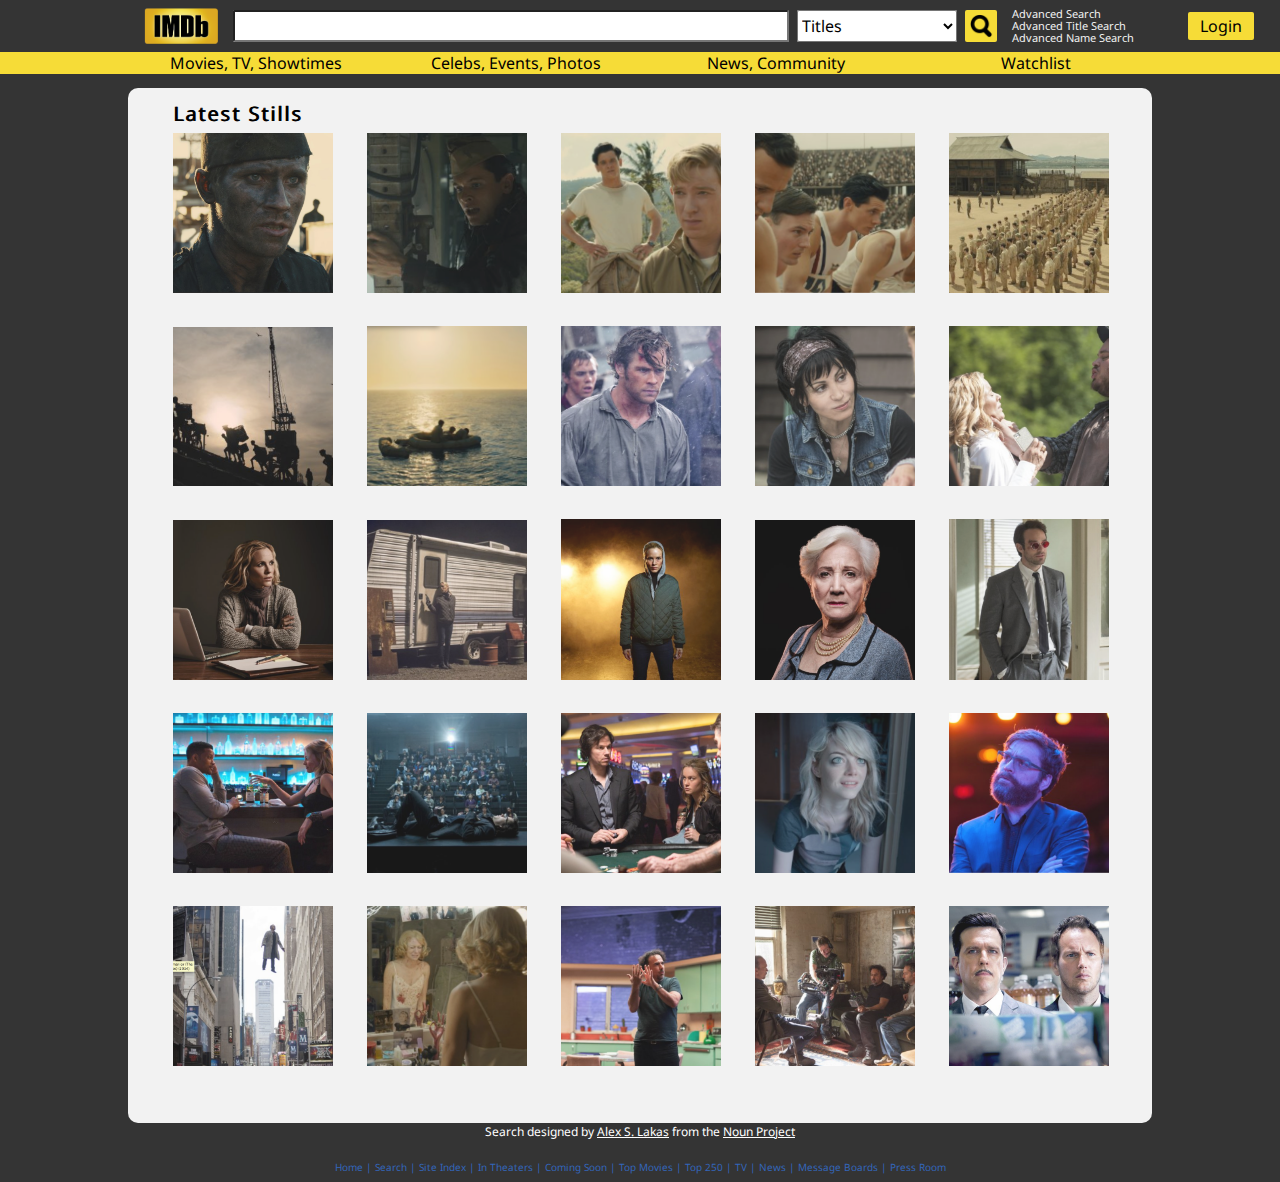
<file: extra.html>
<html>
<head>
<title>Index</title>
<link href='http://fonts.googleapis.com/css?family=Open+Sans:400,300,700,600' rel='stylesheet' type='text/css'>
<link href='http://fonts.googleapis.com/css?family=News+Cycle' rel='stylesheet' type='text/css'>
<link href='http://fonts.googleapis.com/css?family=Noto+Sans' rel='stylesheet' type='text/css'>
<link rel="stylesheet" type="text/css" href="assets/css/style.css" />
</head>
<body>
    <div id = "topbar">
    <div id = "searchcontainer">
    <div id = "searchbar">
        <div id = "logo" class = "search">
            <img src = "assets/img/logo.png" id = "logoimg">
        </div>
        <div id = "search" class = "search">
            <input type="text">
        </div>
        <div id = "category" class = "search">
            <select>
              <option value="titles">Titles</option>
              <option value="tv">TV Episodes</option>
              <option value="names">Names</option>
              <option value="companies">Companies</option>
              <option value="keywords">Keywords</option>
              <option value="quotes">Quotes</option>
              <option value="bios">Bios</option>
              <option value="plots">Plots</option>
            </select>
        </div>
        <div id = "button" class = "search">
            <img src = "assets/img/search.png" id = "searchbutton">
        </div>
        <div id = "advanced" class = "search">
            <div id = "advancedline">Advanced Search</div>
            <div id = "advancedtitle">Advanced Title Search</div>
            <div id = "advancedname">Advanced Name Search</div>
        </div>
    </div>
        <div id = "login">Login</div>
    </div>
    <div id = "navbar">
        <div class = "navbarelement" id = "movies">Movies, TV, Showtimes</div>
        <div class = "navbarelement">Celebs, Events, Photos</div>
        <div class = "navbarelement">News, Community</div>
        <div class = "navbarelement">Watchlist</div>
    </div>
    </div>
    <div id = "container_b">
        <div id = "stills_b" class = "box_b">
            <div class = "boxtitle_b">Latest Stills</div>
            <div id = "stillscontainer_b" class = "content">
            <div class = "stills_b">
            <div><img src = "assets/img/Stills/1.png" class = "moviestills_b"></div>
            </div>
            <div class = "stills_b">
            <div><img src = "assets/img/Stills/2.png" class = "moviestills_b"></div>
            </div>
            <div class = "stills_b">
            <div><img src = "assets/img/Stills/3.png" class = "moviestills_b"></div>
            </div>
            <div class = "stills_b">
            <div><img src = "assets/img/Stills/4.png" class = "moviestills_b"></div>
            </div>
           <div class = "stills_b">
            <div><img src = "assets/img/Stills/5.png" class = "moviestills_b"></div>
            </div>
            <div class = "stills_b">
            <div><img src = "assets/img/Stills/6.png" class = "moviestills_b"></div>
            </div>
            <div class = "stills_b">
            <div><img src = "assets/img/Stills/7.png" class = "moviestills_b"></div>
            </div>
            <div class = "stills_b">
            <div><img src = "assets/img/Stills/8.png" class = "moviestills_b"></div>
            </div>
            <div class = "stills_b">
            <div><img src = "assets/img/Stills/9.png" class = "moviestills_b"></div>
            </div>
            <div class = "stills_b">
            <div><img src = "assets/img/Stills/10.png" class = "moviestills_b"></div>
            </div>
            <div class = "stills_b">
            <div><img src = "assets/img/Stills/11.png" class = "moviestills_b"></div>
            </div>
            <div class = "stills_b">
            <div><img src = "assets/img/Stills/12.png" class = "moviestills_b"></div>
            </div>
            <div class = "stills_b">
            <div><img src = "assets/img/Stills/13.png" class = "moviestills_b"></div>
            </div>
            <div class = "stills_b">
            <div><img src = "assets/img/Stills/14.png" class = "moviestills_b"></div>
            </div>
            <div class = "stills_b">
            <div><img src = "assets/img/Stills/15.png" class = "moviestills_b"></div>
            </div>
            <div class = "stills_b">
            <div><img src = "assets/img/Stills/16.png" class = "moviestills_b"></div>
            </div>
            <div class = "stills_b">
            <div><img src = "assets/img/Stills/17.png" class = "moviestills_b"></div>
            </div>
            <div class = "stills_b">
            <div><img src = "assets/img/Stills/18.png" class = "moviestills_b"></div>
            </div>
            <div class = "stills_b">
            <div><img src = "assets/img/Stills/19.png" class = "moviestills_b"></div>
            </div>
            <div class = "stills_b">
            <div><img src = "assets/img/Stills/20.png" class = "moviestills_b"></div>
            </div>
            <div class = "stills_b">
            <div><img src = "assets/img/Stills/21.png" class = "moviestills_b"></div>
            </div>
            <div class = "stills_b">
            <div><img src = "assets/img/Stills/22.png" class = "moviestills_b"></div>
            </div>
            <div class = "stills_b">
            <div><img src = "assets/img/Stills/23.png" class = "moviestills_b"></div>
            </div>
            <div class = "stills_b">
            <div><img src = "assets/img/Stills/24.png" class = "moviestills_b"></div>
            </div>
            <div class = "stills_b">
            <div><img src = "assets/img/Stills/25.png" class = "moviestills_b"></div>
            </div>
            </div>
        </div>
   <div id = "acknowledgements">
        Search designed by <a href="http://www.thenounproject.com/alex.s.lakas">Alex S. Lakas</a> from the <a href="http://www.thenounproject.com">Noun Project</a>
</div>
<div id="page_end">Home | Search | Site Index | In Theaters | Coming Soon | Top Movies | Top 250 | TV | News | Message Boards | Press Room</div>
</body>
</html>
</file>
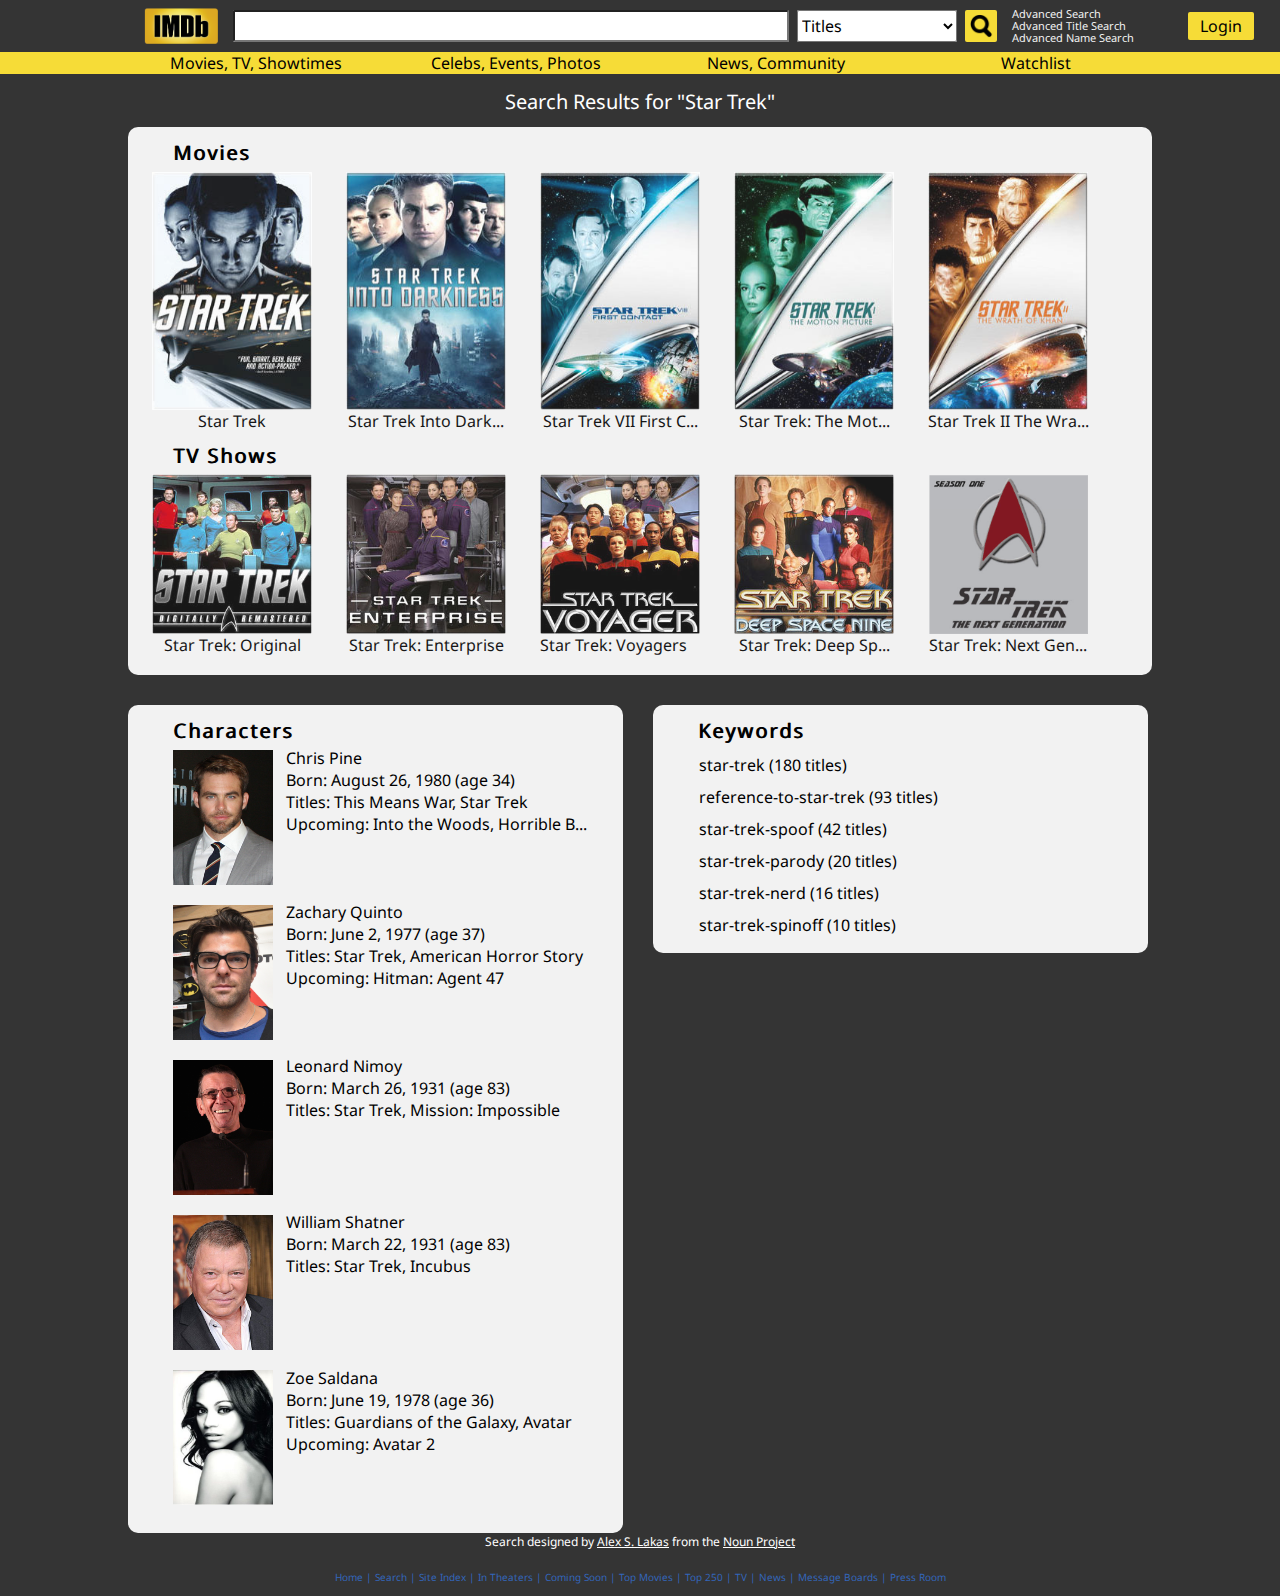
<file: search.html>
<html>
<head>
<title>Index</title>
<link href='http://fonts.googleapis.com/css?family=Open+Sans:400,300,700,600' rel='stylesheet' type='text/css'>
<link href='http://fonts.googleapis.com/css?family=News+Cycle' rel='stylesheet' type='text/css'>
<link href='http://fonts.googleapis.com/css?family=Noto+Sans' rel='stylesheet' type='text/css'>
<link rel="stylesheet" type="text/css" href="assets/css/style.css" />
</head>
<body>
    <div id = "topbar">
    <div id = "searchcontainer">
    <div id = "searchbar">
        <div id = "logo" class = "search">
            <img src = "assets/img/logo.png" id = "logoimg">
        </div>
        <div id = "search" class = "search">
            <input type="text">
        </div>
        <div id = "category" class = "search">
            <select>
              <option value="titles">Titles</option>
              <option value="tv">TV Episodes</option>
              <option value="names">Names</option>
              <option value="companies">Companies</option>
              <option value="keywords">Keywords</option>
              <option value="quotes">Quotes</option>
              <option value="bios">Bios</option>
              <option value="plots">Plots</option>
            </select>
        </div>
        <div id = "button" class = "search">
            <img src = "assets/img/search.png" id = "searchbutton">
        </div>
        <div id = "advanced" class = "search">
            <div id = "advancedline">Advanced Search</div>
            <div id = "advancedtitle">Advanced Title Search</div>
            <div id = "advancedname">Advanced Name Search</div>
        </div>
    </div>
        <div id = "login">Login</div>
    </div>
    <div id = "navbar">
        <div class = "navbarelement" id = "movies">Movies, TV, Showtimes</div>
        <div class = "navbarelement">Celebs, Events, Photos</div>
        <div class = "navbarelement">News, Community</div>
        <div class = "navbarelement">Watchlist</div>
    </div>
    </div>
    <div id = "container_b">
        <div id='searchresults_b'>Search Results for "Star Trek"</div>
        <div id = "titles_b" class = "box_b">
            <div class = "boxtitle_b">Movies</div>
            <div id = "trailercontainer_b" class = "content_b">
            <div class = "movie_b">
            <div><img src = "assets/img/ST1.jpg" class = "movieimg_b"></div>
            <div class = "movietitle_b">Star Trek</div>
            </div>
            <div class = "movie_b">
            <div><img src = "assets/img/ST2.jpg" class = "movieimg_b"></div>
            <div class = "movietitle_b">Star Trek Into Dark...</div>
            </div>
            <div class = "movie_b">
            <div><img src = "assets/img/ST3.jpg" class = "movieimg_b"></div>
            <div class = "movietitle_b">Star Trek VII First C...</div>
            </div>
            <div class = "movie_b">
            <div><img src = "assets/img/ST4.jpg" class = "movieimg_b"></div>
            <div class = "movietitle_b">Star Trek: The Mot...</div>
            </div>
            <div class = "movielast_b">
            <div><img src = "assets/img/ST5.jpg" class = "movieimg_b"></div>
            <div class = "movietitle_b">Star Trek II The Wra...</div>
            </div>
            </div>
            <div class = "boxtitle2_b">TV Shows</div>
            <div id = "tvshowcontainer_b" class = "content_b">
            <div class = "tv_b">
            <div><img src = "assets/img/TVST1.jpg" class = "tvimg_b"></div>
            <div class = "tvtitle_b">Star Trek: Original </div>
            </div>
            <div class = "tv_b">
            <div><img src = "assets/img/TVST2.jpg" class = "tvimg_b"></div>
            <div class = "tvtitle_b">Star Trek: Enterprise</div>
            </div>
            <div class = "tv_b">
            <div><img src = "assets/img/TVST3.jpg" class = "tvimg_b"></div>
            <div class = "tvtitle">Star Trek: Voyagers</div>
            </div>
            <div class = "tv_b">
            <div><img src = "assets/img/TVST4.jpg" class = "tvimg_b"></div>
            <div class = "tvtitle_b">Star Trek: Deep Sp...</div>
            </div>
            <div class = "tv_b">
            <div><img src = "assets/img/TVST5.png" class = "tvimg_b"></div>
            <div class = "tvtitle_b">Star Trek: Next Gen...</div>
            </div>
            </div>

        </div>
        <div id='character_b' class = "box2_b">
            <div class = "boxtitle_b">Characters</div>
            <div id = "charactercontainer_b">
            <div class = "character_b">
            <div><img src = "assets/img/characters/Pine.jpg" class = "characterimg_b"></div>
            </div>
            <div class = "character_b">
            <div><img src = "assets/img/characters/Quinto.jpg" class = "characterimg_b"></div>
            </div>
            <div class = "character_b">
            <div><img src = "assets/img/characters/Nimoy.jpg" class = "characterimg_b"></div>
            </div>
            <div class = "character_b">
            <div><img src = "assets/img/characters/Shatner.jpg" class = "characterimg_b"></div>
            </div>
            <div class = "character_b">
            <div><img src = "assets/img/characters/Zoe.jpg" class = "characterimg_b"></div>
            </div>
            </div>
            <div class = 'characterprofile_b'>
            <div id='characterbio_b'>
            <div class = "charactername_b">Chris Pine</div>
            <div class = "charactername_b">Born: August 26, 1980 (age 34)</div>
            <div class = "charactername_b">Titles: This Means War, Star Trek</div>
            <div class = "charactername_b">Upcoming: Into the Woods, Horrible B...</div>
            </div>
            <div id='characterbio_b'>
            <div class = "charactername_b">Zachary Quinto</div>
            <div class = "charactername_b">Born: June 2, 1977 (age 37)</div>
            <div class = "charactername_b">Titles: Star Trek, American Horror Story</div>
            <div class = "charactername_b">Upcoming: Hitman: Agent 47</div>
            </div>
            <div id='characterbio2_b'>
            <div class = "charactername_b">Leonard Nimoy</div>
            <div class = "charactername_b">Born: March 26, 1931 (age 83)</div>
            <div class = "charactername_b">Titles: Star Trek, Mission: Impossible</div>
            </div>
            <div id='characterbio2_b'>
            <div class = "charactername_b">William Shatner</div>
            <div class = "charactername_b">Born: March 22, 1931 (age 83)</div>
            <div class = "charactername_b">Titles: Star Trek, Incubus</div>
            </div>
            <div id='characterbio_b'>
            <div class = "charactername_b">Zoe Saldana</div>
            <div class = "charactername_b">Born: June 19, 1978 (age 36)</div>
            <div class = "charactername_b">Titles: Guardians of the Galaxy, Avatar</div>
            <div class = "charactername_b">Upcoming: Avatar 2</div>
            </div>
            </div>
        </div>
        
        <div id='keywords' class = "box3_b">
            <div class = "boxtitle_b">Keywords</div>
            <div id = "keywordcontainer_b"> 
               <div id="keyword_b">star-trek (180 titles)</div>  
               <div id="keyword_b">reference-to-star-trek (93 titles)</div> 
               <div id="keyword_b">star-trek-spoof (42 titles)</div>  
               <div id="keyword_b">star-trek-parody (20 titles)</div>  
               <div id="keyword_b">star-trek-nerd (16 titles)</div>  
               <div id="keyword_b">star-trek-spinoff (10 titles)</div>    
            </div>
        </div>
   <div id = "acknowledgements">
        Search designed by <a href="http://www.thenounproject.com/alex.s.lakas">Alex S. Lakas</a> from the <a href="http://www.thenounproject.com">Noun Project</a>
</div>
<div id="page_end">Home | Search | Site Index | In Theaters | Coming Soon | Top Movies | Top 250 | TV | News | Message Boards | Press Room</div>
</body>
</html>
</file>
<file: assets/css/style.css>
body {
    background-color: #343434;
    font-family: 'Noto Sans', sans-serif;
}
#topbar {
    width: 100%;
    background-color: #343434;
    position: fixed;
    top: 0px;
    left: 0px;
    z-index: 999;
}
#zoes {
    display: inline-block;
}
#articleimg {
    display: inline-block;
    width: 160px;
    padding: 12px;
    padding-top: 0px;
}
#articletitle {
    padding: 12px;
    font-size: 20px;
    text-decoration: underline;
    padding-bottom: 0px;
}
#articlecontainer {
    display: inline-block;
    width: calc(976px - 204px);
}
#readmore {
    text-decoration: underline;
    padding: 12px;
    padding-top: 0px;
}
#articlecontent {
    padding: 12px;
    line-height: 1.5em;
}
#logo {
    
    margin-left: 16px;
    
    position: relative;
    top: 2px;
}
#searchbar {
    margin-left: calc(50% - 512px);
    margin-top: 6px;
    width: 1024px;
    display: inline-block;
}
#logoimg {
    width: 74;
}
#search {
    background-color: white;
    width: 556px;
    height: 32px;
    margin-left: 11px;
    position: relative;
    top: -10px;
}
.showtimebutton {
    background-color: #F6DC37;
    border-radius: 2px;
    text-align: center;
}
.showtimebutton:hover {
    text-decoration: underline;
    background-color: #FFE95D;
}
input {
    background-color: white;
    width: 100%;
    height: 100%;
    border-radius: 2px;
    font-family: 'Noto Sans', sans-serif;
    font-size: 16px;
}
select {
    background-color: white;
    width: 100%;
    height: 100%;
    border-radius: 2px;
    font-family: 'Noto Sans', sans-serif;
    font-size: 16px;
}
#category {
    background-color: white;
    width: 160px;
    height: 32px;
    margin-left: 4px;
    position: relative;
    top: -10px;
}
.search {
    border-radius: 2px;
    display: inline-block;
    color: #343434;
}
#button {
    background-color: #F6DC37;
    margin-left: 4px;
    height: 32px;
    width: 32px;
}
#button:hover {
    background-color: #C6A311;
}
#searchbutton {
    width: 24px;
    padding: 4px;
}
#advancedtitle {
    width: 125px;
}
#advancedline {
    width: 100px;
}
.boxtitle:hover {
    text-decoration: underline;
}
#advanced {
    color: #F2F2F2;
    font-size: 11;
    line-height: 110%;
    margin-left: 11px;
}
#advanced div {
}
#advanced div:hover {
    text-decoration: underline;
}
#login {
    color: black;
    display: inline-block;
    padding-left: 12px;
    padding-right: 12px;
    padding-top: 3px;
    padding-bottom: 3px;
    position: relative;
    top: -10px;
    left: calc((100% - 1024px)/8);
    background-color: #F6DC37;
    border-radius: 2px;
}
#login:hover {
    text-decoration: underline;
    background-color: #FFE95D;
}
#navbar {
    background-color: #F6DC37;
}
.navbarelement {
    display: inline-block;
    width: 256px;
    text-align: center;
    border-radius: 2px;
}
.navbarelement:hover {
    text-decoration: underline;
    background-color: #FFE95D;
}
#movies {
    margin-left: calc(50% - 512px);
}
.box {
    width: 976px;
    border-radius: 10px;
    background-color: #F2F2F2;
    margin-top: 12px;
    padding: 24px;
}
#container {
    width: 1024px;
    margin: auto;
    margin-top: 88px;
}
.boxtitle {
    font-size: 20px;
    margin-top: -12px;
    margin-bottom: 6px;
    padding-left: 21px;
    text-shadow: 1px 0px;
    letter-spacing: 2px;
}
.content {
    width: 100%;
    padding-left: 21px;
}
.movie {
    display: inline-block;
    opacity: .9;
    margin-right: 30px;
}
.movie:hover {
    opacity: 1;
}
.movielast {
    display: inline-block;
    opacity: .9;
}
.movielast:hover {
    opacity: 1;
}
.movieimg {
    width: 160px;
    height: 226px;
}
.movietitle {
    text-align: center;
}

#movies_b {
    margin-left: calc(50% - 512px);
}
.box_b {
    width: 976px;
    border-radius: 10px;
    background-color: #F2F2F2;
    margin-top: 12px;
    padding: 24px;
}
.movie_b {
    display: inline-block;
    opacity: .9;
    margin-right: 30px;
}
#tvshowcontainer_b {
    position: relative;
    left: -1.5%;
}
.tv_b {
    display: inline-block;
    opacity: .9;
    margin: 15px;
}
.tvimg_b {
    width: 160px;
}
.tv_b:hover {
    opacity: 1;
}
.movie_b:hover {
    opacity: 1;
}
.tvtitle_b {
    text-align: center;
}
.movielast_b {
    display: inline-block;
    opacity: .9;
}
.movielast_b:hover {
    opacity: 1;
}
.movieimg_b {
    width: 160px;
}
.movietitle_b {
    text-align: center;
}
.box2_b {
    display:inline-block;
    width: calc(976px/2 - 41px);
    height: 780px;
    background-color: #F2F2F2;
    border-radius: 10px;
    margin-right: 30px;
    padding: 24px;
    margin-top: 30px;
}
#charactercontainer_b {
    display: inline-block;
    position: relative;
    left: 2.5%;
    top: -10px;
}
.characterprofile_b {
    display: inline-block;
    position: relative;
    top: -75px;
}
.characterimg_b {
    width: 100px;
    height: 135px;
    margin: 10px;
}
#characterbio_b {
    margin-bottom: 66px;
    margin-left: 10px;
    position: relative;
}
#characterbio2_b {
    margin-bottom: 90px;
    margin-left: 10px;
    position: relative;

}
.box3_b {
    position: absolute;
    display: inline-block;
    width: calc(976px/2 - 41px);
    height: 200px;
    background-color: #F2F2F2;
    border-radius: 10px;
    padding: 24px;
    margin-top: 30px;
}
#keywordcontainer_b {
    position: relative;
    left:12px;
}
#keyword_b {
    margin: 10px;
}


#searchresults_b {
    color: white;
    text-align: center;
    font-size: 20px;
}
#titles_b {
    height: 500px;
}
.boxtitle_b {
    font-size: 20px;
    margin-top: -12px;
    margin-bottom: 6px;
    padding-left: 21px;
    text-shadow: 1px 0px;
    letter-spacing: 2px;
}

.boxtitle2_b {
    font-size: 20px;
    margin-top: 10px;
    margin-bottom: -10px;
    padding-left: 21px;
    text-shadow: 1px 0px;
    letter-spacing: 2px;
}
#movies_b {
    margin-left: calc(50% - 512px);
}
.box_b {
    width: 976px;
    border-radius: 10px;
    background-color: #F2F2F2;
    margin-top: 12px;
    padding: 24px;
}
#container_b {
    width: 1024px;
    margin: auto;
    margin-top: 88px;
}
.boxtitle_b {
    font-size: 20px;
    margin-top: -12px;
    margin-bottom: 6px;
    padding-left: 21px;
    text-shadow: 1px 0px;
    letter-spacing: 2px;
}
.stills_b {
    display: inline-block;
    opacity: .9;
    margin-right: 30px;
    margin-bottom: 33px;
    
}
.stills_b:hover {
    opacity: 1;
    -ms-transform: scale(1.4,1.4);
    -webkit-transform: scale(1.4,1.4); 
    transform: scale(1.4,1.4);
    -moz-transform: scale(1.4,1.4);
    -o-transform: scale(1.4,1.4);
    transition-duration: .2s;
    -o-transition-duration: .2s;
    -moz-transition-duration: .2s;
    -webkit-transition-duration: .2s;
    -ms-transition-duration: .2s;
}

.moviestills_b {
    width: 160px;
}
.stilltitle_b {
    text-align: center;
}
#movies_r {
    margin-left: calc(50% - 512px);
}
#page_title_r
{   margin-top: 75px;
    position:relative;
    width: 1025px;
    background-color: white;
    border-radius: 10px;
    margin-left:  calc(50% - 512px);}
.title_element_r
{
    width: 256px;
    display: inline-block;
    font-size: 12px;
    text-align: center;
    display: table-cell;
    vertical-align: middle;
    color:#3366BB;
}
.title_element_r:hover
{
    text-decoration: underline;
}
#main_r  
{
    width:512px;
    text-decoration: none;
    font-size: 32px;
    color: #343434;
    font-weight: 900;
    font-style: bold;
}
#movie_list_r
{
    width:688px;
    margin-top:20px;
    display:inline-block;
    margin-left: calc(50% - 512px);

}
.Movie_item_r
{   display: block;
    background-color: white;
    margin-bottom: 20px;
    border-radius: 10px;
}
.Title_r {
    width:472px;
    margin-left:196px;
    margin-bottom: 10px;
    font-size: 14px;
    
}
#score_r
{
    margin-top: 20px;
}
#Title_r{
    width:688px;
    text-align: center;
    margin-left: 0;
    margin-bottom: 0px;
    font-size: 24px;
    font-weight: 900;
    font-style:bold;
    color:#3366BB;
    border-radius: 10px;
    background-color: #F2F2F2;

}
#cast_r
{
    width:472px;
    margin-left: 196px;
    font-size: 14px;
    margin-bottom: 10px;
    
}
.cast_link_r
{
    display: inline-block;
    color:#3366BB;
}

.cast_link_r:hover
{
    
    text-decoration: underline;
}
#Title_r:hover{
    text-decoration: underline;
}
#score_r:hover
{
    text-decoration: underline;
}
#Genre_r:hover
{
    text-decoration: underline;
}
#movie_image_r
{
    width:139px;
    margin-left: 37px;
    margin-right: 0px;
    margin-top: 20px;
    margin-bottom: 25px;
    display:block;
    float:left;
    opacity:0.9;

}
#movie_image_r:hover
{
   opacity:1;
}
#Description_r
{   
    width: 472px;
    font-size: 14px;
    margin-left: 196px;
    margin-top: 0px;
    
}

#Description_r p{
    padding-left: 0px;
    padding-right: 15px;
    margin-top: 0px;
}
.button_r
{
    background-color:#F6DC37;
    width:180px;
    display:inline-block;
    margin-left: 37px;
    color:#3366BB;
    text-align: center;
    margin-bottom: 10px;
}
.button_r:hover
{
 border-width: 1px;
 border-style: solid;
 border-color: brown;
}
#sidebar_r
{
    width: 300px;
    margin-top: 20px;
    display: inline-block;
    margin-left: 37px;
    position: absolute;
}
.sidebar_box_r
{  display:block;
   background-color: white;
   margin-bottom: 20px;
   border-radius: 10px;
}
#box1_r
{
    font-size: 16px;
    text-align: left;
}
.Theater_title_r
{
    font-size:20px;
    font-style:bold;
    font-weight: 900;
    color:black;
    padding-left: 10px;    
}
.odd_r
{
    background-color: #F2F2F2;
    font-size: 16px;
    padding-left: 10px;
    color:#3366BB;
    
    
}
.even_r
{
    background-color: white;
    font-size: 16px;
    padding-left:10px;
    color:#3366BB;
}
.odd_r:hover
{
    text-decoration: underline;
}
.even_r:hover{
    text-decoration: underline;
}
#review_link_r
{
    color:#3366BB;
}
#review_link_r:hover
{
    text-decoration: underline;
}
#box_title_r
{   background-color: #F2F2F2;
    font-size: 24px;
    color:#3366BB;
    padding-left: 28px;
    margin-bottom: 20px;
    border-radius: 10px;

}
#box_title_r:hover
{
    text-decoration: underline;
}
.Thumbnail_r{
    width:60px;
    margin-left: 28px;
}
.Thumbnail_r:hover
{
    width:80px;
    position: relative;
    z-index:1;
    margin-left:28px;
    margin-right:0px;
}
#box3_r
{
    position: relative;
}

.row_r
{
    display:inline-block;
}
#Thumbnail3_r
{
  display:block;
}
#acknowledgements{
    color: white;
    font-size: 12px;
    text-align: center;
}
#last_item_r
{
    border-radius:10px;
}
#page_end
{    
    margin-top: 20px;
    text-align: center;
    font-size: 10px;
    color:#3366BB;
}
#acknowledgements a {
    color: white;
}
</file>
